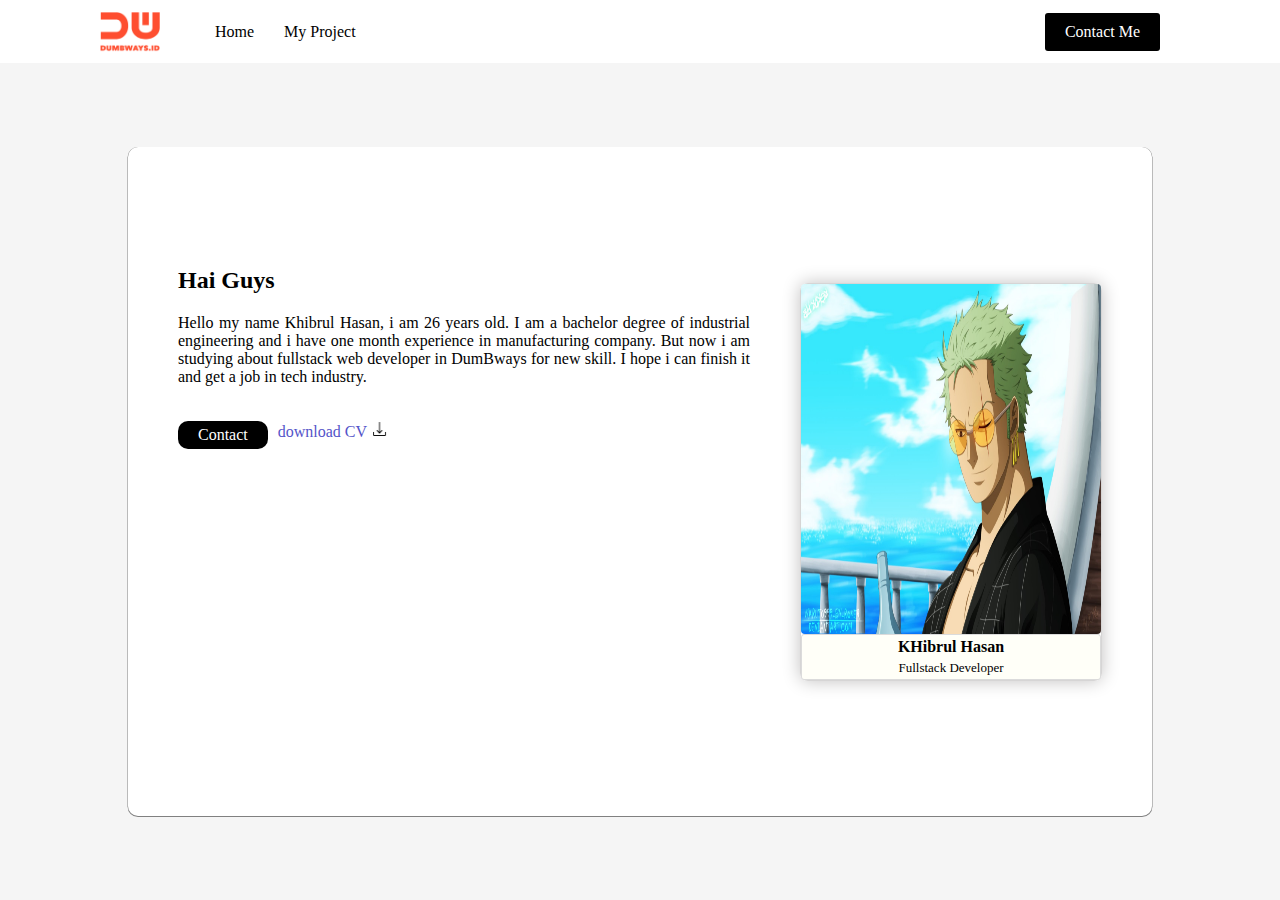
<file: index.html>
<html>

<head>
    <title>Home Page</title>
    <link rel="stylesheet" href="style.css">
    <link rel="stylesheet" href="https://cdnjs.cloudflare.com/ajax/libs/font-awesome/6.1.2/css/all.min.css" integrity="sha512-1sCRPdkRXhBV2PBLUdRb4tMg1w2YPf37qatUFeS7zlBy7jJI8Lf4VHwWfZZfpXtYSLy85pkm9GaYVYMfw5BC1A==" crossorigin="anonymous" referrerpolicy="no-referrer" />
<body>
    <nav>
        <div class="nav-left">
            <img src="assets/dumbways.png" alt="logo" width="60px" height="40px">
            <ul>
                <li>
                    <a href="index.html">Home</a>
                </li>
                <li>
                    <a href="blog.html">My Project</a>
                </li>
            </ul>
        </div>

        <div class="nav-right">
            <a href="contact.html">Contact Me</a>
        </div>
    </nav>

    <div class="konten">
        <section>
            <div class="section-left">
                <h2>Hai Guys</h2>
                <p style="color: black; text-align: justify">Hello my name Khibrul Hasan, i am 26 years old. I am a
                bachelor degree of industrial engineering and i have one month experience in manufacturing company.
                But now i am studying about fullstack web developer in DumBways for new skill. I hope i can finish
                it and get a job in tech industry.</p>

                <div class="contact-cv">
                    <a style="
                        background-color: black;
                        color: white;
                        padding: 5px 20px;
                        border-radius: 10px;
                        ">Contact</a>
                    <a href="download CV.pdf" target="_blank" style="color:rgb(84, 84, 201);
                    text-decoration: none; display: inline; margin-left: 10px;">download CV<img src="assets/icon download.png" style="width: 15px; height: 16px; margin-left: 5px;"></a>
                </div>

                <div class="social-media">
                    <a href="https://www.linkedin.com/" target="_blank"><i class="fa-brands fa-linkedin"></i></a>
                    <a href="https://www.instagram.com/?hl=en" target="_blank"><i class="fa-brands fa-square-instagram"></i></a>
                    <a href="https://www.facebook.com/" target="_blank"><i class="fa-brands fa-facebook"></i></a>
                    <a href="https://twitter.com/?lang=en" target="_blank"><i class="fa-brands fa-square-twitter"></i></a>
                </div>
            </div>

            <div class="section-right">
                <div style="
                    border: 1px solid rgb(214, 213, 213);
                    width: 300px;
                    padding: 0px;
                    border-radius: 8px;
                    box-shadow: 0px 0px 18px rgb(194, 192, 192);">
                    <img src="assets/zoro.jpg" alt="image zoro" width="100%" height="350px" style="border-radius: 4px;"/>
                    
                    <table style="
                            border: 0.5px solid rgb(219, 219, 219);
                            width: 100%;
                            text-align: center;
                            border-radius: 3px;
                            background-color: rgb(255, 255, 248);">
                            <tr style="color: black">
                                <th>KHibrul Hasan</th>
                            </tr>
                            <tr>
                                <td style="font-size:small;">Fullstack Developer</td>
                            </tr>
                    </table>
                </div>
            </div>
        </section>
    </div>

</body>

</html>
</file>
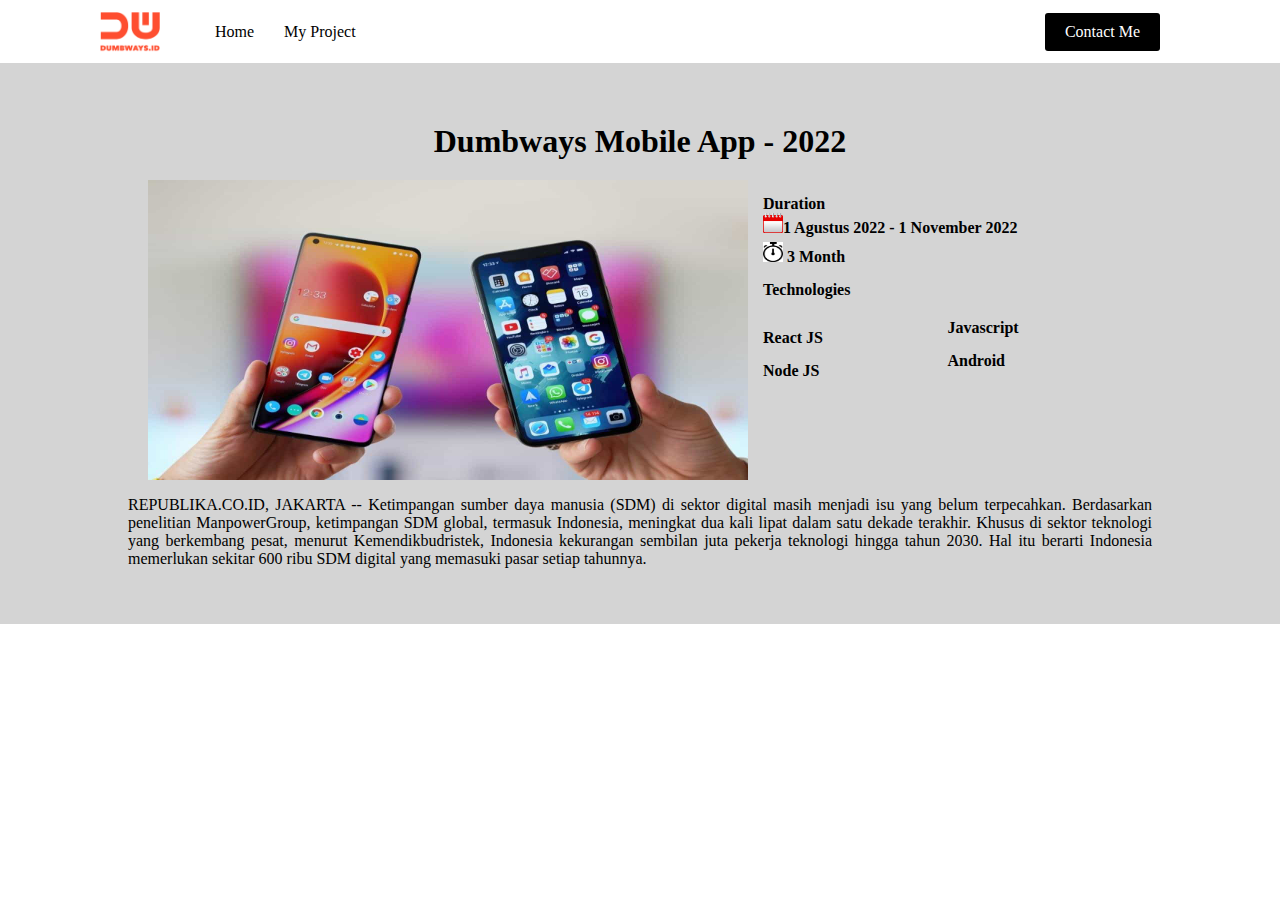
<file: blog-detail.html>
<html>

<head>
    <title>Creating Blog Page</title>
    <link rel="stylesheet" href="blog-detail.css" />
    <link rel="stylesheet" href="https://cdnjs.cloudflare.com/ajax/libs/font-awesome/6.1.2/css/all.min.css" integrity="sha512-1sCRPdkRXhBV2PBLUdRb4tMg1w2YPf37qatUFeS7zlBy7jJI8Lf4VHwWfZZfpXtYSLy85pkm9GaYVYMfw5BC1A==" crossorigin="anonymous" referrerpolicy="no-referrer" />
</head>

<body>
    <!-- navbar-->
    <nav>
        <div class="nav-left">
            <img src="assets/dumbways.png" alt="logo">
            <ul>
                <li>
                    <a href="index.html">Home</a>
                </li>
                <li>
                    <a href="blog.html">My Project</a>
                </li>
            </ul>
        </div>
        <div class="nav-right">
            <a href="contact.html">Contact Me</a>
        </div>
    </nav>

    <!-- Blog -->
    <div class="blog-detail">
        <div class="blog-detail-container">
            <h1>Dumbways Mobile App - 2022</h1>

            <section>
                <div class="left">
                    <img src="assets/test.jpg" alt="detail" />
                </div>

                <div class="right">
                    <label>Duration</label>
                    <div class="jarak-waktu">
                        <img src="assets/calender.jpg" />1 Agustus 2022 - 1 November 2022
                    </div>
                    <div class="waktu">
                        <img src="assets/timer.png"/> 3 Month
                    </div>
                    <div>
                        <label>Technologies</label>
                        <div class="Teknologi">
                            <div class="tek-left">
                                <i class="fa-brands fa-react"></i><label>React JS</label>
                                <i class="fa-brands fa-node-js"></i><label>Node JS</label>
                            </div>
                            <div class="tek-right">
                                <i class="fa-brands fa-js"></i><Label>Javascript</Label>
                                <i class="fa-brands fa-android"></i><label>Android</label>
                            </div>
                        </div>
                    </div>
                </div>
            </section>
            <p>
                REPUBLIKA.CO.ID, JAKARTA -- Ketimpangan sumber daya manusia (SDM) di
                sektor digital masih menjadi isu yang belum terpecahkan. Berdasarkan
                penelitian ManpowerGroup, ketimpangan SDM global, termasuk Indonesia,
                meningkat dua kali lipat dalam satu dekade terakhir. Khusus di sektor
                teknologi yang berkembang pesat, menurut Kemendikbudristek, Indonesia
                kekurangan sembilan juta pekerja teknologi hingga tahun 2030. Hal itu
                berarti Indonesia memerlukan sekitar 600 ribu SDM digital yang
                memasuki pasar setiap tahunnya.
            </p>
        </div>
    </div>
</body>

</html>
</file>
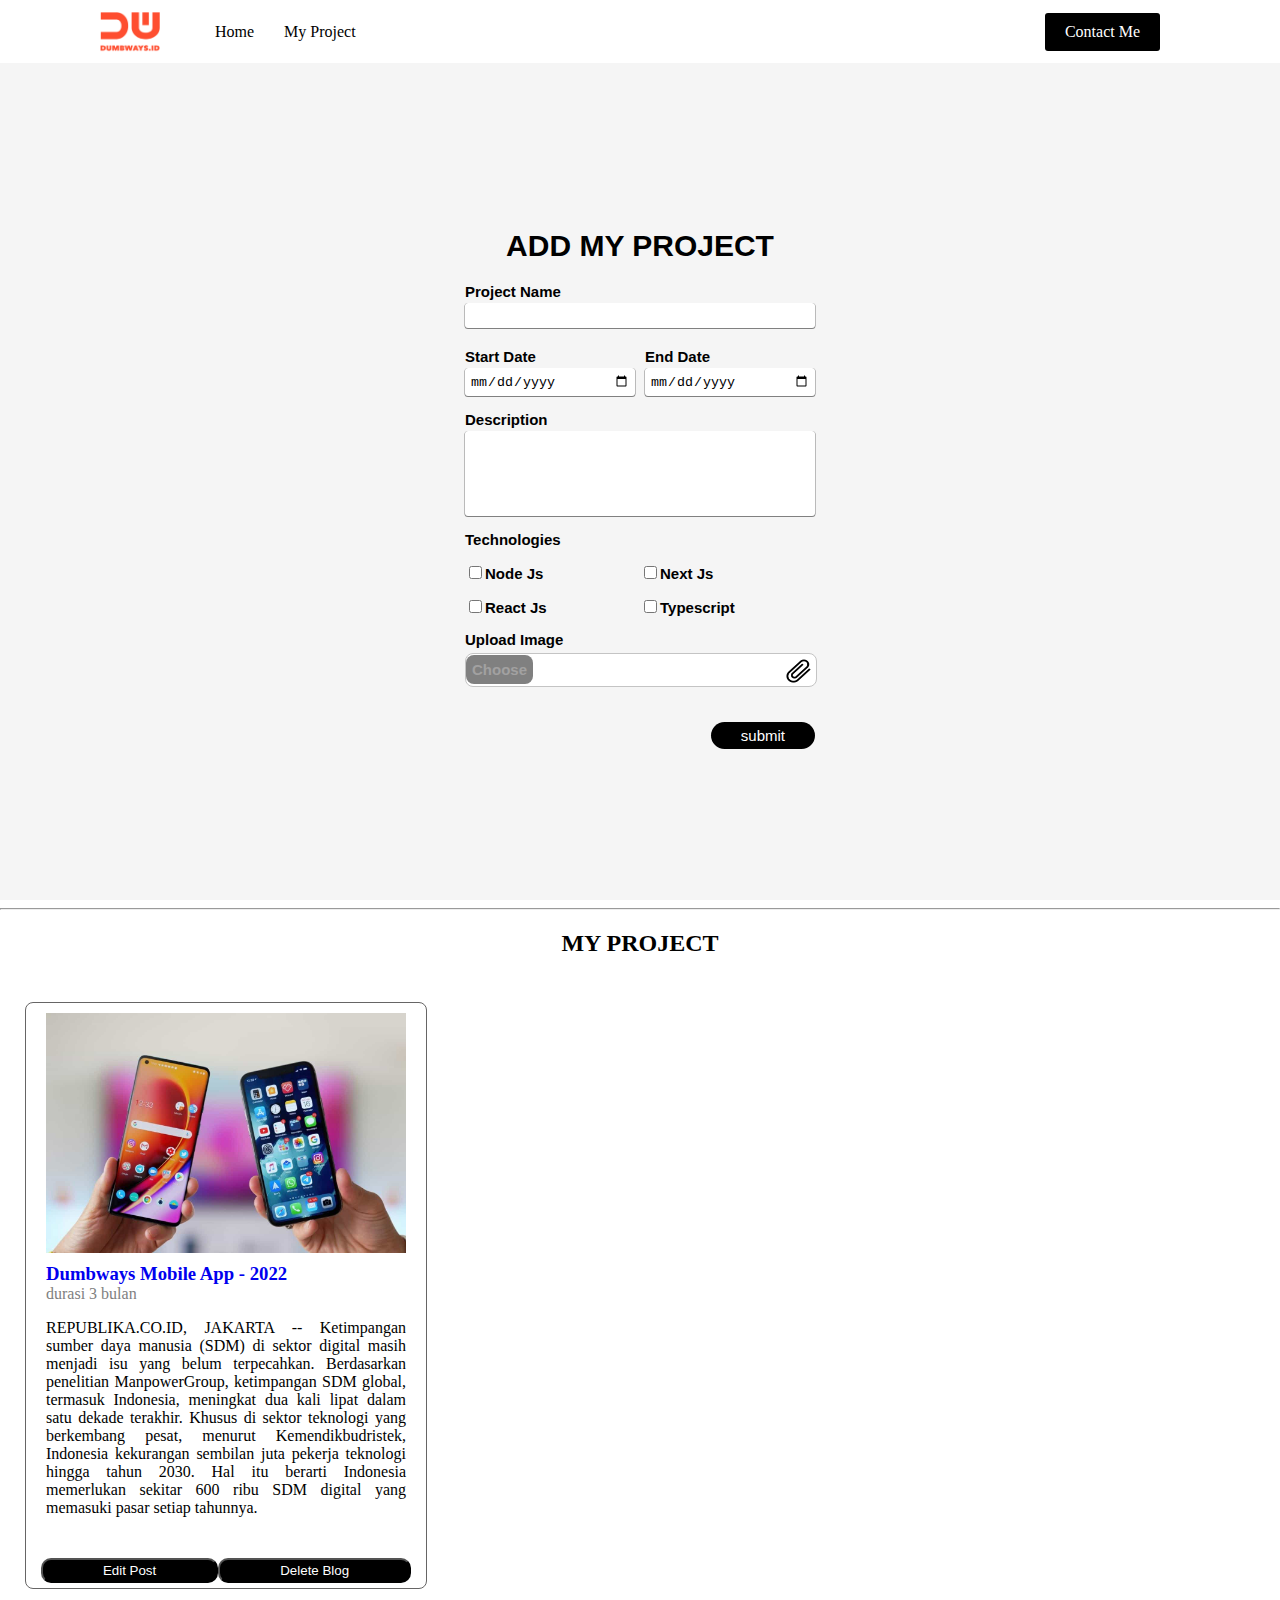
<file: blog.html>
<html>
    <head>
        <title>Creating Blog Page</title>
        <link rel="stylesheet" href="blog.css"/>
        <link rel="stylesheet" href="https://cdnjs.cloudflare.com/ajax/libs/font-awesome/6.1.2/css/all.min.css" integrity="sha512-1sCRPdkRXhBV2PBLUdRb4tMg1w2YPf37qatUFeS7zlBy7jJI8Lf4VHwWfZZfpXtYSLy85pkm9GaYVYMfw5BC1A==" crossorigin="anonymous" referrerpolicy="no-referrer" />
    </head>
    <body>
        <!-- navbar-->
        <nav>
            <div class="nav-left">
                <img src="assets/dumbways.png" alt="logo">
                <ul>
                    <li>
                        <a href="index.html">Home</a>
                    </li>
                    <li>
                        <a href="blog.html">My Project</a>
                    </li>
                </ul>
            </div>
            <div class="nav-right">
                <a href="contact.html">Contact Me</a>
            </div>
        </nav>

        <!--Blog-->
        <!--Blog Form-->
        <div class="blog">
            <div class="blog-form">
                <div class="form-container">
                    <form onsubmit="addBlog(event)">
                        <h1>ADD MY PROJECT</h1>
                        <div class="project-name">
                            <label for="input-blog-project-name"> Project Name</label>
                            <input id="input-blog-project-name" type="text"/>
                        </div>

                        <div class="date">
                            <div class="start">
                                <label for="input-blog-date">Start Date</label>
                                <input id="input-blog-date" type="date"/>
                            </div>
                            <div class="end">
                                <label for="input-blog-date">End Date</label>
                                <input id="input-blog-date" type="date"/>
                            </div>
                        </div>
                        <div class="description">
                            <label for="input-blog-description">Description</label>
                            <textarea id="input-blog-description" rows="5" style="resize: none;"></textarea>
                        </div>

                        <div>
                            <label>Technologies</label>
                            <div class="kategori">
                                <div class="check-left">
                                    <div>
                                        <input id="input-node-js" type="checkbox" value="Node Js"/><label for="input-node-js">Node Js</label>
                                    </div>
                                    <div>
                                        <input id="input-react-js" type="checkbox" value="React Js"/><label for="input-react-js">React Js</label>
                                    </div>
                                </div>
                                <div class="check-right">
                                    <div>
                                        <input id="input-next-js" type="checkbox" value="Next Js"/><label for="input-next-js">Next Js</label>
                                    </div>
                                    <div>
                                        <input id="input-typescript" type="checkbox" value="Typescript"/><label for="input-typescript">Typescript</label>
                                    </div>
                                </div>
                            </div>
                        </div>

                        <div>
                            <label>Upload Image</label>
                            <div class="input-blog-image-group">
                                <label for="input-blog-image">
                                    <p>Choose</p>
                                    <img src="assets/attach.png" alt="attach"/>
                                </label>
                                <input type="file" id="input-blog-image" hidden />
                            </div>
                        </div>

                        <div class="tombol">
                            <button type="submit">submit</button>
                        </div>
                    </form>
                </div>
            </div>

            <hr class="line">
            <h2>MY PROJECT</h2>
            <div class="blog-project">
                <div id="contents" class="blog-list">
                    <!-- dynamic content would be here -->
                    <div class="card">
                        <div class="card-image">
                            <img src="assets/test.jpg" alt="test" width="100%">
                        </div>
                        <div class="desc">
                            <h3><a href="blog-detail.html" target="_blank">Dumbways Mobile App - 2022</a></h3>
                            <div class="durasi">durasi 3 bulan</div>
                            <p>REPUBLIKA.CO.ID, JAKARTA -- Ketimpangan sumber daya manusia (SDM) di
                                sektor digital masih menjadi isu yang belum terpecahkan. Berdasarkan
                                penelitian ManpowerGroup, ketimpangan SDM global, termasuk Indonesia,
                                meningkat dua kali lipat dalam satu dekade terakhir. Khusus di sektor
                                teknologi yang berkembang pesat, menurut Kemendikbudristek, Indonesia
                                kekurangan sembilan juta pekerja teknologi hingga tahun 2030. Hal itu
                                berarti Indonesia memerlukan sekitar 600 ribu SDM digital yang
                                memasuki pasar setiap tahunnya.</p>
    
                            <div class="icon">
                                <i class="fa-brands fa-react fa-xl"></i>
                                <i class="fa-brands fa-js fa-xl"></i>
                                <i class="fa-brands fa-node-js fa-xl"></i>
                                <i class="fa-brands fa-android fa-xl"></i>
                            </div>
                            <div class="btn-group">
                                <button class="btn-edit">Edit Post</button>
                                <button class="btn-post">Delete Blog</button>
                            </div>
                        </div>
                    </div>
                </div>
            </div>
        </div>
        <script src="blog.js"></script>
    </body>
</html>
</file>
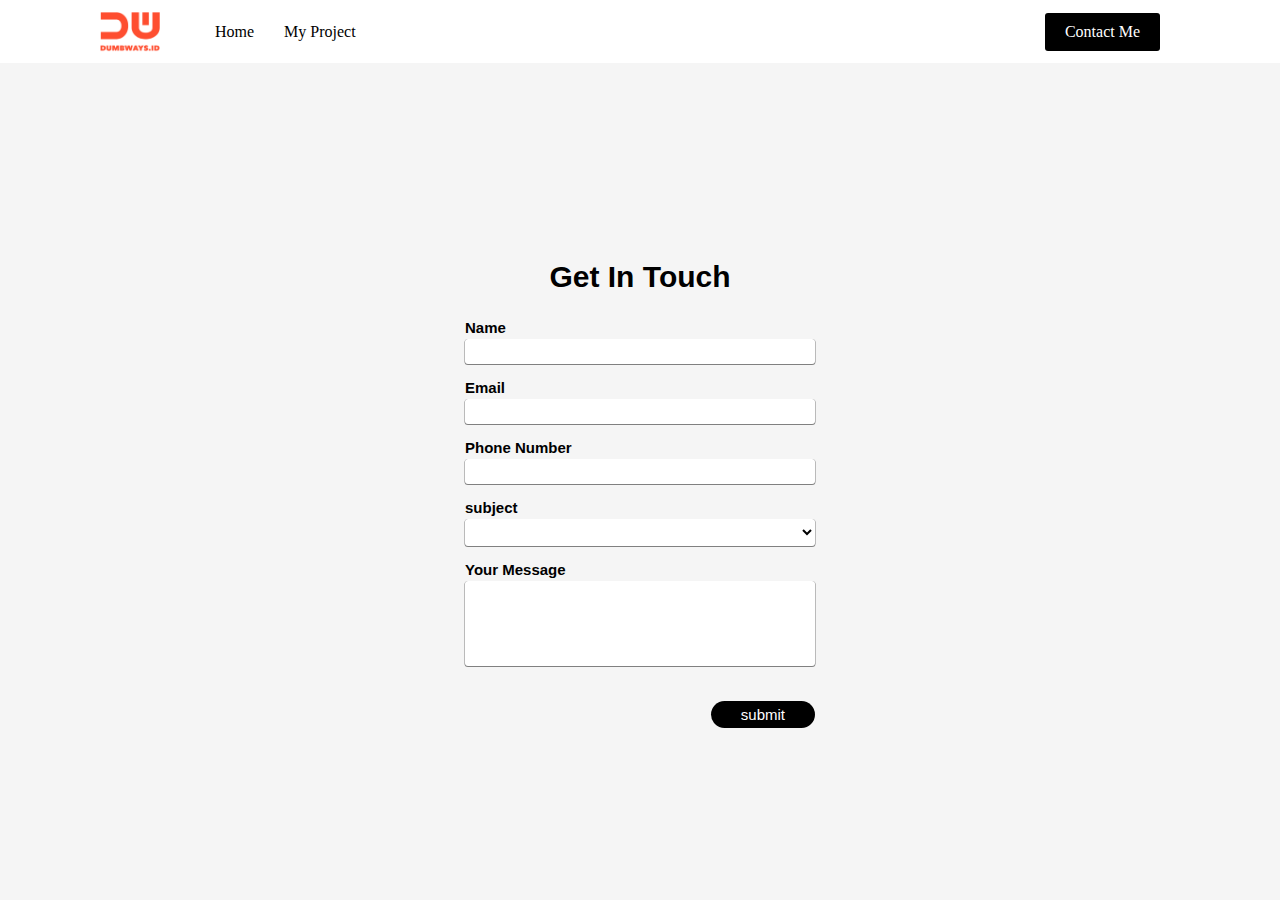
<file: contact.html>
<html>
    <head>
        <title>contact form</title>
        <link rel="stylesheet" href="contact.css">
    </head>
    <body>

        <nav>
            <div class="nav-left">
                <img src="assets/dumbways.png" alt="logo">
                <ul>
                    <li>
                        <a href="index.html">Home</a>
                    </li>
                    <li>
                        <a href="blog.html">My Project</a>
                    </li>
                </ul>
            </div>

            <div class="nav-right">
                <a href="contact.html">Contact Me</a>
            </div>
        </nav>

        <div class="container">
            <form>
                <h2>Get In Touch</h2>
                <div>
                    <label for="input-name">Name</label>
                    <input type="text" id="input-name">
                </div>
                <div>
                    <label for="input-email">Email</label>
                    <input type="text" id="input-email">
                </div>
                <div>
                    <label for="input-phone number">Phone Number</label>
                    <input type="number" id="input-phone">
                </div>
                <div>
                    <label for="input-subject">subject</label>
                    <select id="input-subject">
                        <option value=""></option>
                        <option value="Frontend">Frontend</option>
                        <option value="Backend">Backend</option>
                        <option value="Fullstack">Fullstack</option>
                    </select>
                </div>
                <div>
                    <label for="input-message">Your Message</label>
                    <textarea id="input-message" rows="5" style="resize: none;"></textarea>
                </div>
                <div class="tombol">
                    <button type="button" onclick="submitData()">submit</button>
                </div>
            </form>
        </div>
    </body>

    <script src="form.js"></script>
</html>
</file>
<file: style.css>
body{
    margin: 0;
}

nav{
    background-color: white;
    display: flex;
    height: 7vh;
}

.nav-left {
    display: flex;
    padding-left: 100px;
    align-items: center;
    flex: 50%; /* untuk mengatur lebar */
}

.nav-left li {
    display: inline;
}

.nav-left ul {
    display: flex;
    /* align-items: center; */
}

.nav-left ul li a {
    color: black;
    text-decoration: none;
    padding: 15px;
}

.nav-right{
    /* background-color: green; */
    display: flex;
    flex: 50%;
    justify-content: flex-end;
    align-items: center;
    padding-right: 120px;
}

.nav-right a {
    background-color: black;
    color: white;
    padding: 10px 20px;
    text-decoration: none;
    border-radius: 3px;
    cursor: pointer;
}

.konten{
    height: 93vh;
    display: flex;
    justify-content: center;
    align-items: center;
    background-color: whitesmoke;
}

section{
    display: flex;
    width: 80%;
    height: 80%;
    background-color: white;
    border-radius: 10px;
    box-shadow: 0px 0.5px 0px 0.5px grey;
}

.section-left{
    flex: 70%;
    padding-right: 50px;
    padding-left: 50px;
    padding-top: 100px;
}

.contact-cv{
    display: flex;
    margin-top: 35px;
}

.social-media{
    font-size: 30px;
    margin-top: 40px;
}

.social-media i{
    margin-left: 10px;
}

.section-right{
    display: flex;
    flex: 30%;
    justify-content: center;
    align-items: center;
    padding-right: 50px;
}
</file>
<file: blog-detail.css>
body{
    margin: 0;
}

nav{
    background-color: white;
    display: flex;
    height: 7vh;
}

.nav-left {
    display: flex;
    padding-left: 100px;
    align-items: center;
    flex: 50%; /* untuk mengatur lebar */
}

.nav-left img{
    width: 60px;
    height: 40px;
}

.nav-left li {
    display: inline;
}

.nav-left ul {
    display: flex;
    /* align-items: center; */
}

.nav-left ul li a {
    color: black;
    text-decoration: none;
    padding: 15px;
}

.nav-right{
    /* background-color: green; */
    display: flex;
    flex: 50%;
    justify-content: flex-end;
    align-items: center;
    padding-right: 120px;
}

.nav-right a {
    background-color: black;
    color: white;
    padding: 10px 20px;
    text-decoration: none;
    border-radius: 3px;
    cursor: pointer;
}

/* blog-detail*/
.blog-detail{
    display: flex;
    justify-content: center;
    background-color: rgb(212, 212, 212);
}

.blog-detail-container{
    width: 80%;
    margin: 40px;
}

.blog-detail-container h1{
    text-align: center;
    font-weight: bold;
    margin-top: 20px;
    margin-bottom: 20px;
}

section{
    display: flex;
    width: 100%;
}

.left{
    flex: 50%;
    margin-right: 0px;
    margin-left: 20px;
    width: 600px;
}

.left img{
    width: 600px;
    height: 300px;
}

.right{
    flex: 30%;
    margin-left: 15px;
    margin-right: 20px;
    font-weight: bold;
}

.right .jarak-waktu img{
    width: 20px;
    height: 20px;
}

.right .waktu img{
    width: 20px;
    height: 20px;
    margin-top: 5px;
}

label{
    margin-top: 15px;
    font-weight: bold;
    display: flex;
}

.teknologi{
    display: flex;
    margin-top: 10px;
}

.tek-left{
    flex: 50%;
    margin-top: 5px;
}

.tek-right{
    flex: 50%;
    margin-top: -5px;
}

p{
    text-align: justify;
}
</file>
<file: blog.css>
body{
    margin: 0;
}

nav{
    background-color: white;
    display: flex;
    height: 7vh;
}

.nav-left {
    display: flex;
    padding-left: 100px;
    align-items: center;
    flex: 50%; /* untuk mengatur lebar */
}

.nav-left img{
    width: 60px;
    height: 40px;
}

.nav-left li {
    display: inline;
}

.nav-left ul {
    display: flex;
    /* align-items: center; */
}

.nav-left ul li a {
    color: black;
    text-decoration: none;
    padding: 15px;
}

.nav-right{
    /* background-color: green; */
    display: flex;
    flex: 50%;
    justify-content: flex-end;
    align-items: center;
    padding-right: 120px;
}

.nav-right a {
    background-color: black;
    color: white;
    padding: 10px 20px;
    text-decoration: none;
    border-radius: 3px;
    cursor: pointer;
}
  
.blog-form, .form-container{
    background-color: whitesmoke;
    height: 93vh;
    display: flex;
    justify-content: center;
    align-items: center;
}

form {
    margin: 90px auto;
    width: 350px;
    padding: 10px;
    /* background-color: red; buat perkiraan widht */
}

form h1{
    display: flex;
    justify-content: center;
    align-items: center;
    font-size: 30px;
    margin-top: 15px;
    font-family: Arial, Helvetica, sans-serif;
}

form div {
    margin-top: 15px;
}

form label{
    font-weight: bold;
    font-size: 15px;
    font-family: Arial, Helvetica, sans-serif;
}

.project-name input{
    width: 100%;
    padding: 5px;
    margin-top: 3px;
    background-color: white;
    border-radius: 3px;
    border: none;
    box-shadow: 0px 0.5px 0px 0.5px grey;
}

.date{
    display: flex;
    flex: 50%;
    width: 100%;
    margin-top: 5px;
}

.start{
  flex: 50%;
  margin-right: 5px;
}

.end{
  flex: 50%;
  margin-left: 5px;
}

.date input{
    width: 100%;
    padding: 5px;
    margin-top: 3px;
    background-color: white;
    border-radius: 3px;
    border: none;
    box-shadow: 0px 0.5px 0px 0.5px grey;
}

.description textarea{
    width: 100%;
    padding: 5px;
    margin-top: 3px;
    background-color: white;
    border-radius: 3px;
    border: none;
    box-shadow: 0px 0.5px 0px 0.5px grey;
}

.kategori{
    display: flex;
}

.check-left{
    flex: 50%;
    margin-top: -15px;
}

.check-right{
    flex: 50%;
    margin-top: -15px;
}

input[type=checkbox] {
    transform: scale(1);
}

.input-blog-image-group {
    width: 100%;
    height: 32px;
    font-size: 15px;
    font-weight: bold;
    margin-top: 5px;
    margin-bottom: 20px;
    background-color: white;
    border: 1px solid #c4c4c4;
    border-radius: 8px;
    cursor: pointer;
}
  
.input-blog-image-group label p {
    font-size: 15px;
    background-color: grey;
    color: rgb(162, 161, 161);
    display: flex;
    justify-content: center;
    padding: 6px;
    margin-top: 1px;
    margin-left: 0px;
    border-radius: 8px;
}
  
.input-blog-image-group img{
  height: 32px;
  width: 35px;
  margin-top: -11px;
}

.input-blog-image-group label {
    cursor: pointer;
    display: flex;
    align-items: center;
    justify-content: space-between; 
}

form button{
    background-color: black;
    color: white;
    margin-top: 15px;
    padding: 5px 30px;
    border-radius: 20px;
    border: none;
    font-size: 15px;
    cursor: pointer;
}

.tombol{
    display: flex;
    padding: 20px auto;
    justify-content: end;
    align-items: center;
}

/* Blog list */
h2{
  text-align: center;
  font-weight: bold;
  margin-top: 20px;
  margin-bottom: 20px;
}

.blog-project{
  display: flex;
  flex-direction: row;
  flex-wrap: wrap;
  align-content: space-evenly;
}

.card{
  width: 400px;
  margin: 25px;
  border: 1px solid rgb(102, 101, 101);
  border-radius: 8px;
}

.card .card-image{
  border-radius: 10px;
  margin: auto;
  margin-top: 10px;
  width: 90%;
  margin-bottom: 10px;
}

.card .card-image img{
    width: 100%;
}

.desc h3, .desc a{
  margin-top: 10px;
  margin-left: 10px;
  text-decoration: none;
  color: solid black;
  margin-bottom: 0px;
}

.durasi{
  margin-top: 0px;
  margin-left: 20px;
  color: gray;
}

p{
  margin-left: 20px;
  text-align: justify;
  margin-right: 20px;
}

.icon{
  font-size: medium;
  margin-left: 20px;
  margin-bottom: 5px;
  padding: 10px 10px;
}

.btn-group{
    display: flex;
    justify-content: center;
}

.btn-edit{
    background-color: black;
    color: white;
    border-radius: 10px;
    padding: 3px 60px;
    cursor: pointer;
    margin-bottom: 5px;
}

.btn-post{
    background-color: black;
    color: white;
    border-radius: 10px;
    padding: 3px 60px;
    cursor: pointer;
    margin-bottom: 5px;
}
</file>
<file: contact.css>
body{
    margin: 0;
}

nav{
    background-color: white;
    display: flex;
    height: 7vh;
}

.nav-left {
    display: flex;
    padding-left: 100px;
    align-items: center;
    flex: 50%; /* untuk mengatur lebar */
}

img{
    width: 60px;
    height: 40px;
}

.nav-left li {
    display: inline;
}

.nav-left ul {
    display: flex;
    /* align-items: center; */
}

.nav-left ul li a {
    color: black;
    text-decoration: none;
    padding: 15px;
}

.nav-right{
    /* background-color: green; */
    display: flex;
    flex: 50%;
    justify-content: flex-end;
    align-items: center;
    padding-right: 120px;
}

.nav-right a {
    background-color: black;
    color: white;
    padding: 10px 20px;
    text-decoration: none;
    border-radius: 3px;
    cursor: pointer;
}

.container{
    background-color: whitesmoke;
    height: 93vh;
    display: flex;
    justify-content: center;
    align-items: center;
}

form {
    margin: 90px auto;
    width: 350px;
    padding: 10px;
    /* background-color: red; buat perkiraan widht */
}

form h2{
    display: flex;
    justify-content: center;
    align-items: center;
    font-size: 30px;
    font-family: Arial, Helvetica, sans-serif;
}

form div {
    margin-top: 15px;
}

form label{
    font-weight: bold;
    font-size: 15px;
    font-family: Arial, Helvetica, sans-serif;
}

form input, select, textarea{
    width: 100%;
    padding: 5px;
    margin-top: 3px;
    background-color: white;
    border-radius: 3px;
    border: none;
    box-shadow: 0px 0.5px 0px 0.5px grey;
}

form button{
    background-color: black;
    color: white;
    margin-top: 20px;
    padding: 5px 30px;
    border-radius: 20px;
    border: none;
    font-size: 15px;
    cursor: pointer;
}

.tombol{
    display: flex;
    padding: 20px auto;
    justify-content: end;
    align-items: center;
}
</file>
